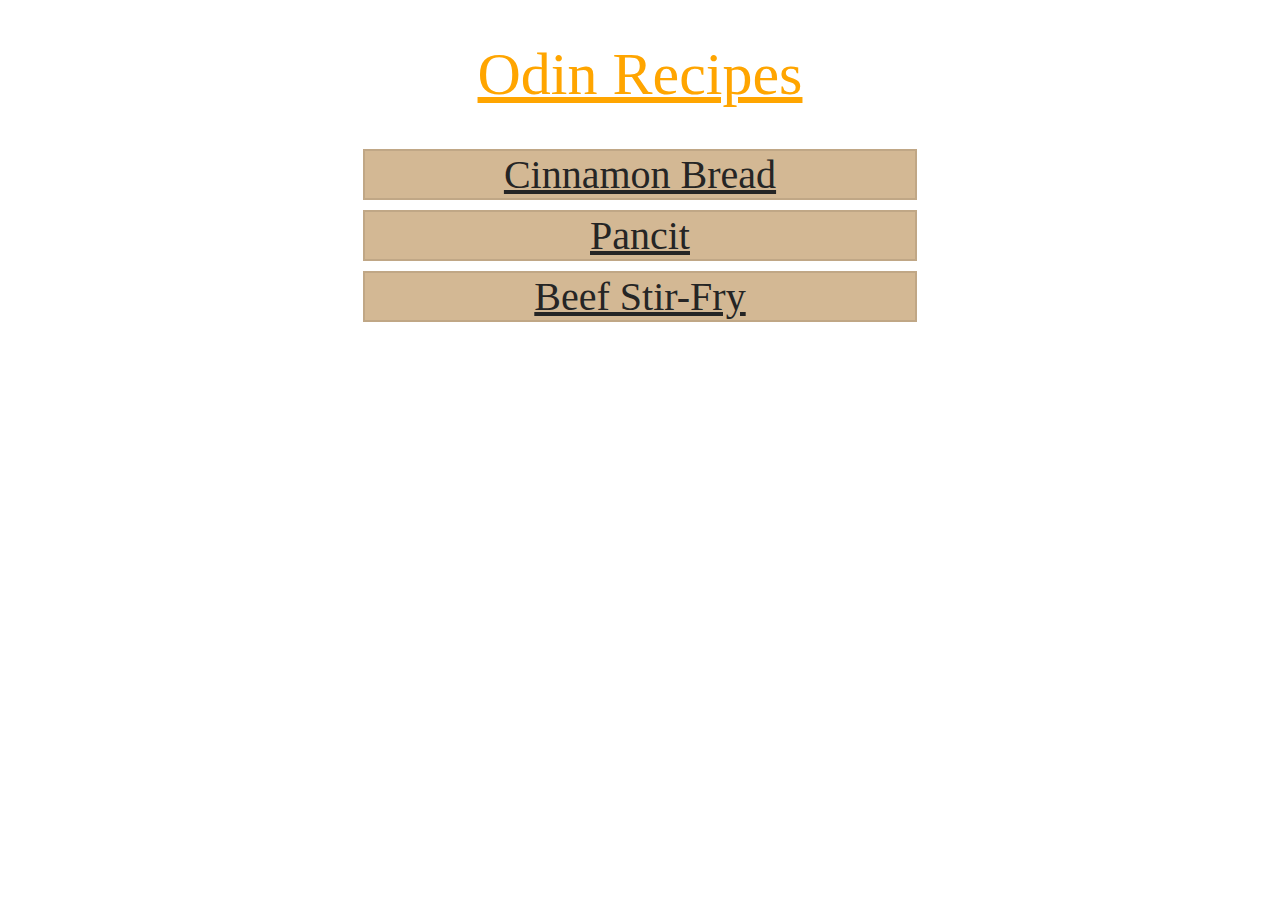
<file: index.html>
<!DOCTYPE html>
<html lang="en">
<head>
    <meta charset="UTF-8">
    <meta name="viewport" content="width=device-width, initial-scale=1.0">
    <link rel="stylesheet" href="css/style.css">
    <title>Odin Recipes</title>
</head>
<body>
    <h1 class="title">Odin Recipes</h1>

    <div class="recipes-container">
        <div class="recipe-name">
            <a href="recipes/cinnamon_bread.html">Cinnamon Bread</a>
        </div>
        <div class="recipe-name">
            <a href="recipes/Pancit.html">Pancit</a>
        </div>
        <div class="recipe-name">
            <a href="recipes/beef_stirfry.html">Beef Stir-Fry</a>
        </div>
    </div>
</body>
</html>
</file>
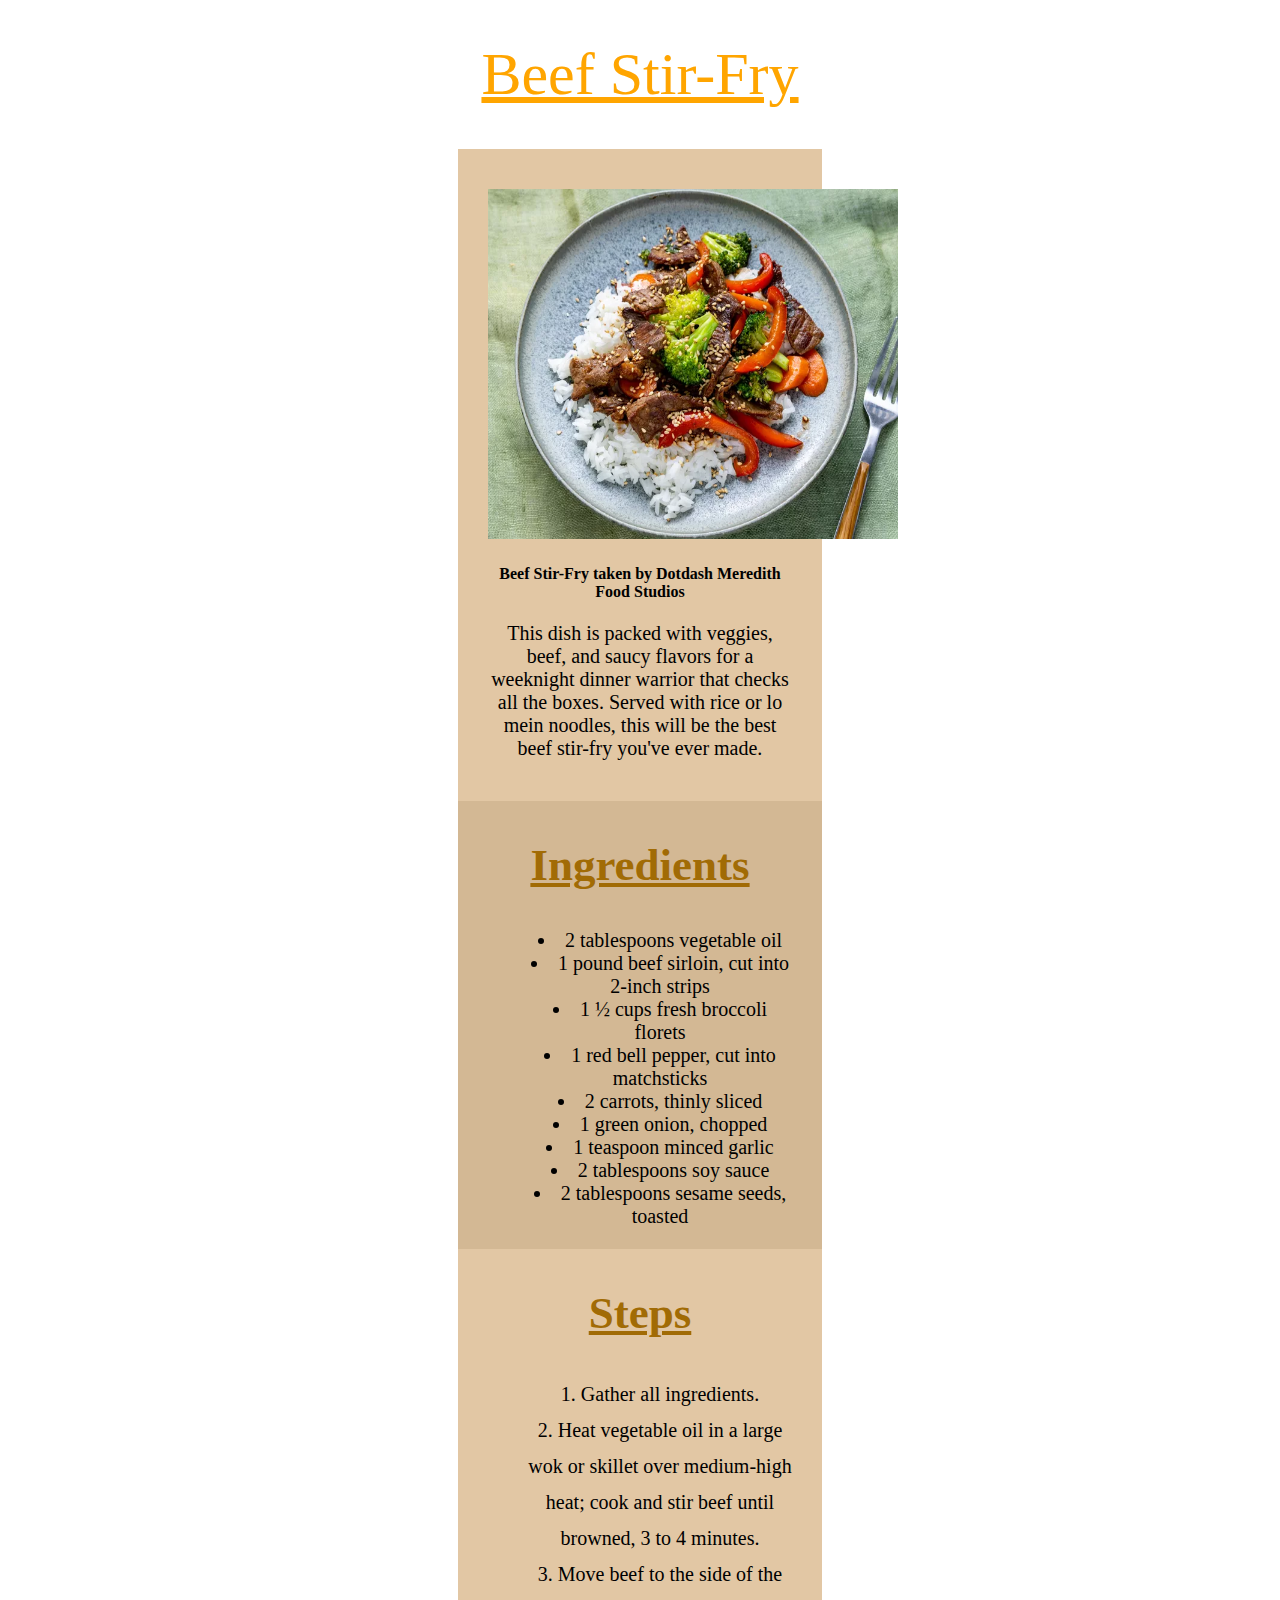
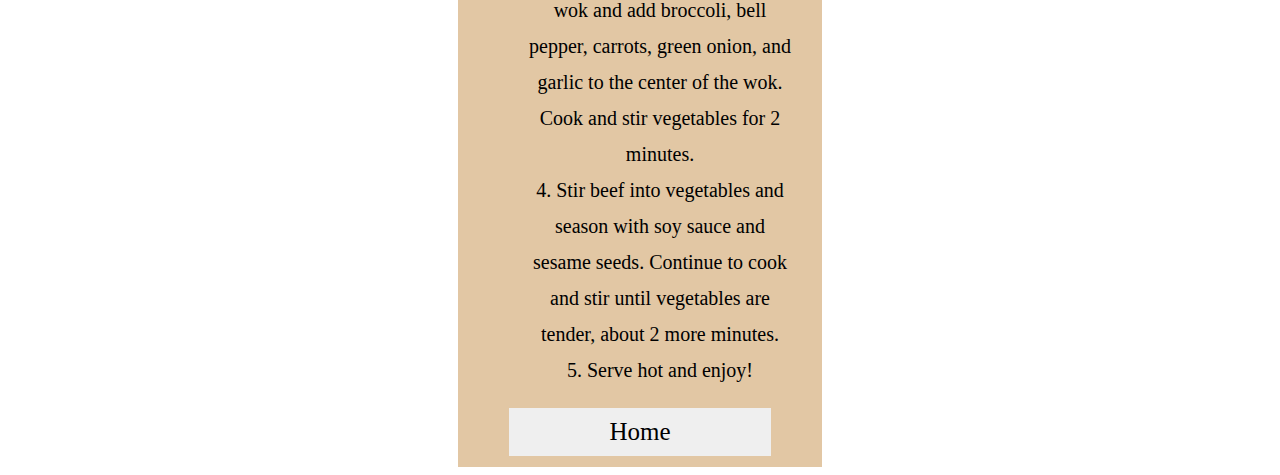
<file: recipes/beef_stirfry.html>
<!DOCTYPE html>
<html lang="en">
<head>
    <meta charset="UTF-8">
    <meta name="viewport" content="width=device-width, initial-scale=1.0">
    <link rel="stylesheet" href="../css/style.css">

    <title>Beef Stir-Fry</title>
</head>
<body>
    <h1 class="recipe-title">Beef Stir-Fry</h1>
    <div class="image-container">
        <img src="../images/beef-stir-fry.png" alt="Beef Stir Fry on a plate" width="410px" height="350px">

        <h4>Beef Stir-Fry taken by Dotdash Meredith Food Studios</h4>
        <p>This dish is packed with veggies, beef, and saucy flavors for a weeknight dinner warrior that checks all the boxes. Served with rice or lo mein noodles, this will be the best beef stir-fry you've ever made.</p>
    </div>

    <div class="ingredients-container">
        <h2>Ingredients</h2>
        <ul>
            <li>2 tablespoons vegetable oil</li>
            <li>1 pound beef sirloin, cut into 2-inch strips</li>
            <li>1 ½ cups fresh broccoli florets</li>
            <li>1 red bell pepper, cut into matchsticks</li>
            <li>2 carrots, thinly sliced</li>
            <li>1 green onion, chopped</li>
            <li>1 teaspoon minced garlic</li>
            <li>2 tablespoons soy sauce</li>
            <li>2 tablespoons sesame seeds, toasted</li>
        </ul>
    </div>

    <div class="steps-container">
    <h2>Steps</h2>
    <ol>
        <li>Gather all ingredients.</li>
        <li>Heat vegetable oil in a large wok or skillet over medium-high heat; cook and stir beef until browned, 3 to 4 minutes.</li>
        <li>Move beef to the side of the wok and add broccoli, bell pepper, carrots, green onion, and garlic to the center of the wok. Cook and stir vegetables for 2 minutes.</li>
        <li>Stir beef into vegetables and season with soy sauce and sesame seeds. Continue to cook and stir until vegetables are tender, about 2 more minutes.</li>
        <li>Serve hot and enjoy!</li>
    </ol>
    
    <a href="../index.html"><button>Home</button></a>
    </div>
</body>
</html>
</file>
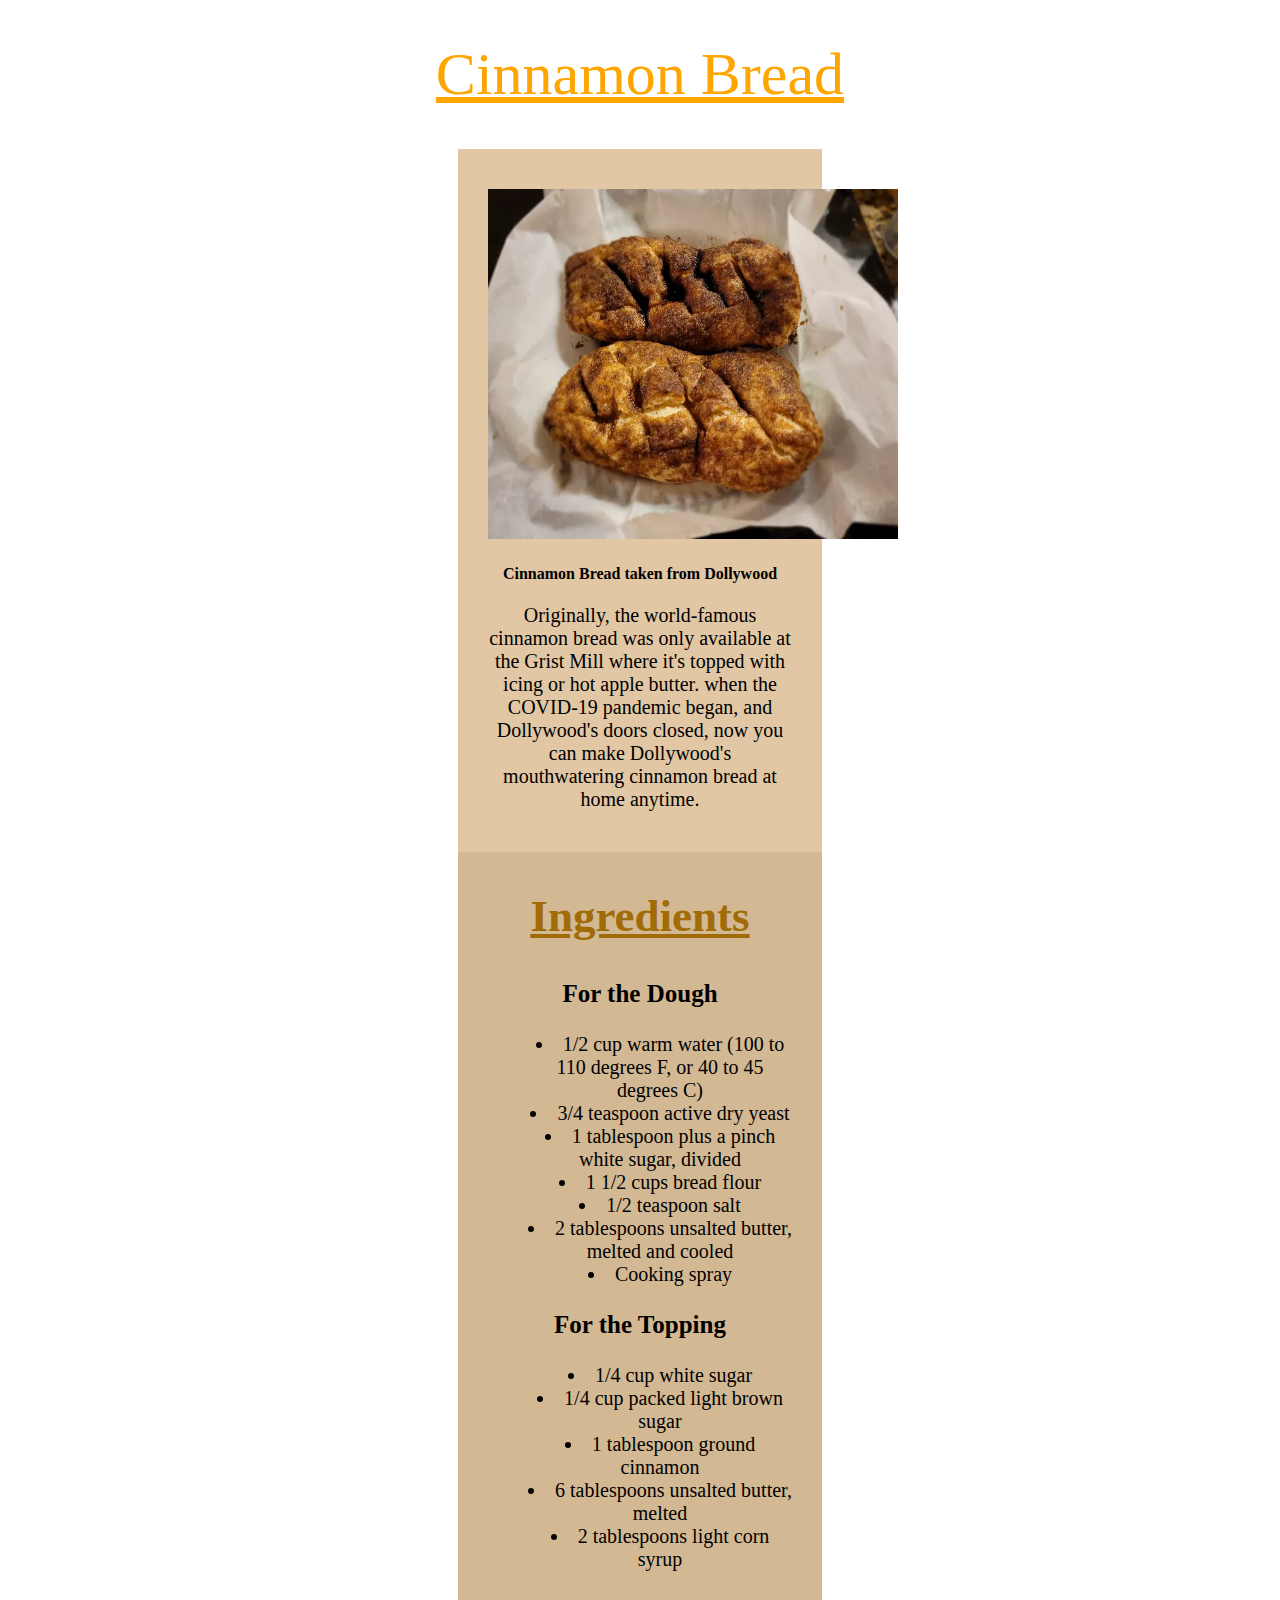
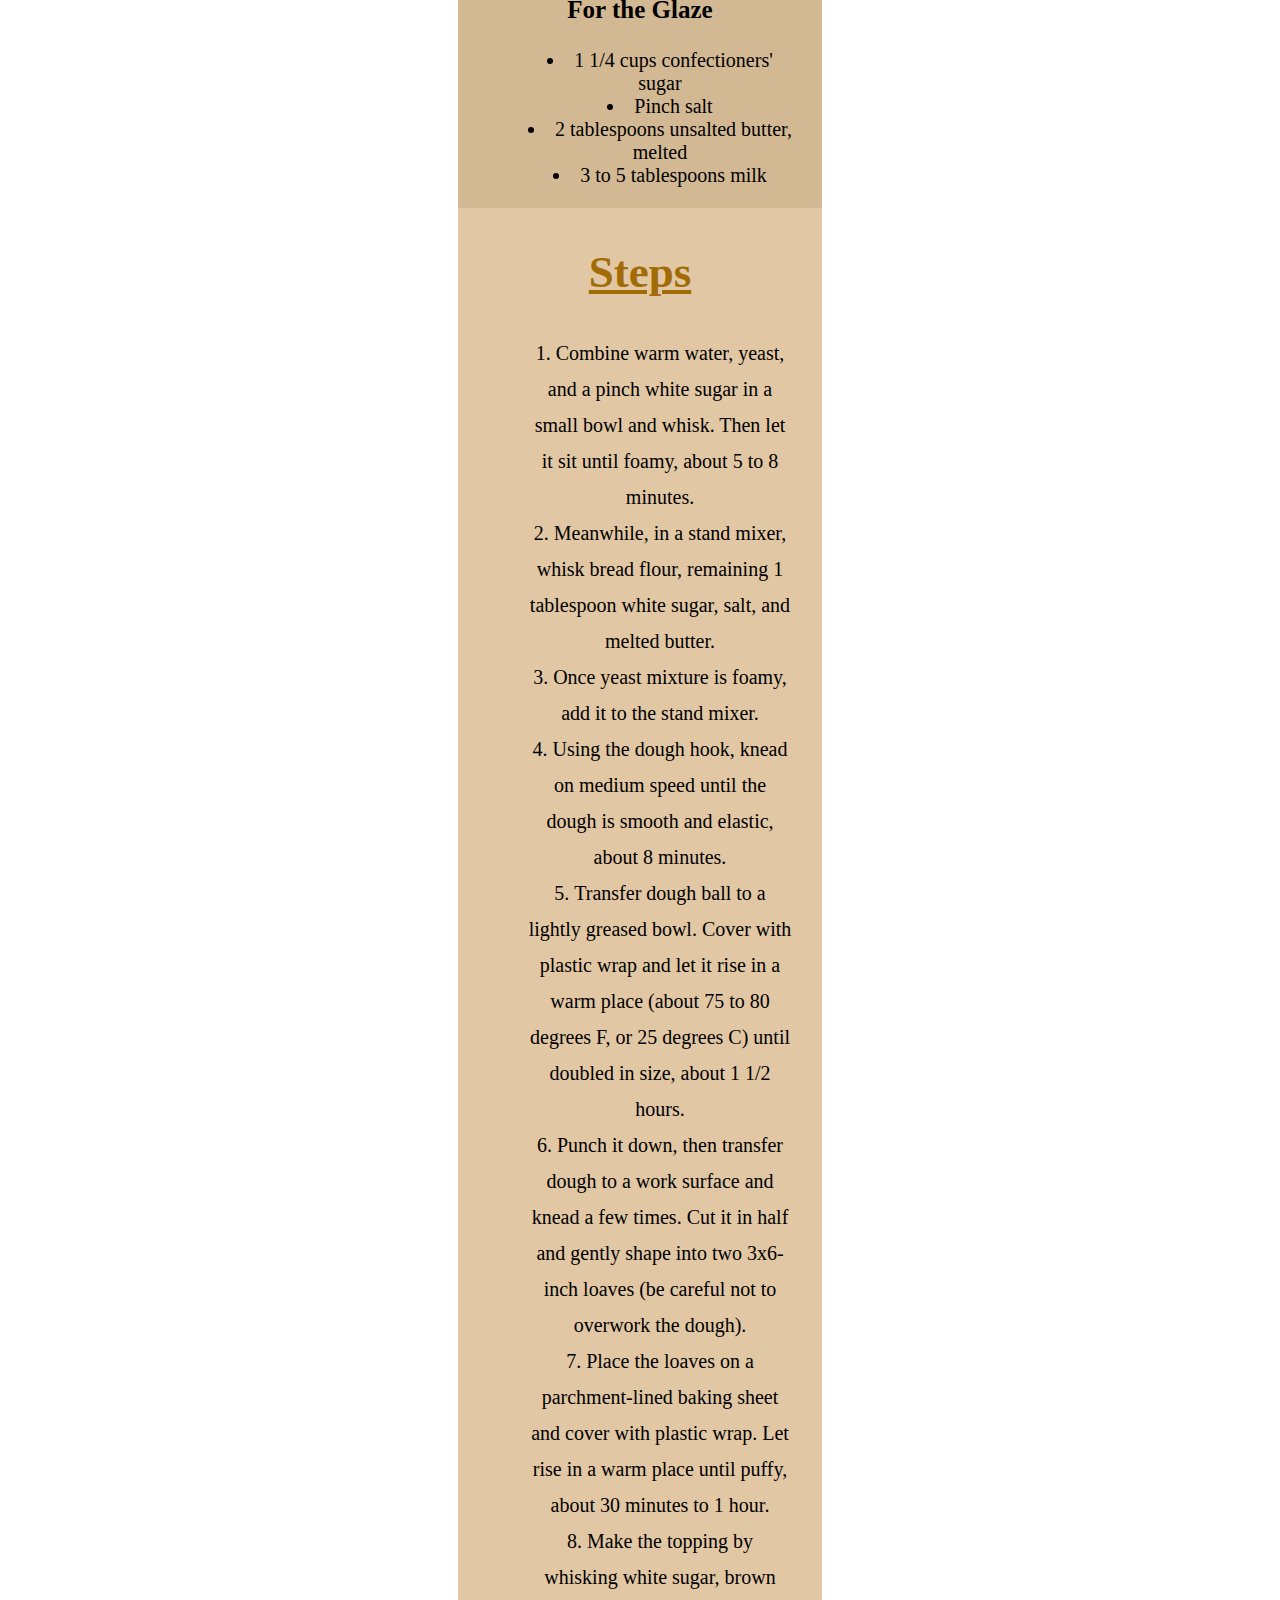
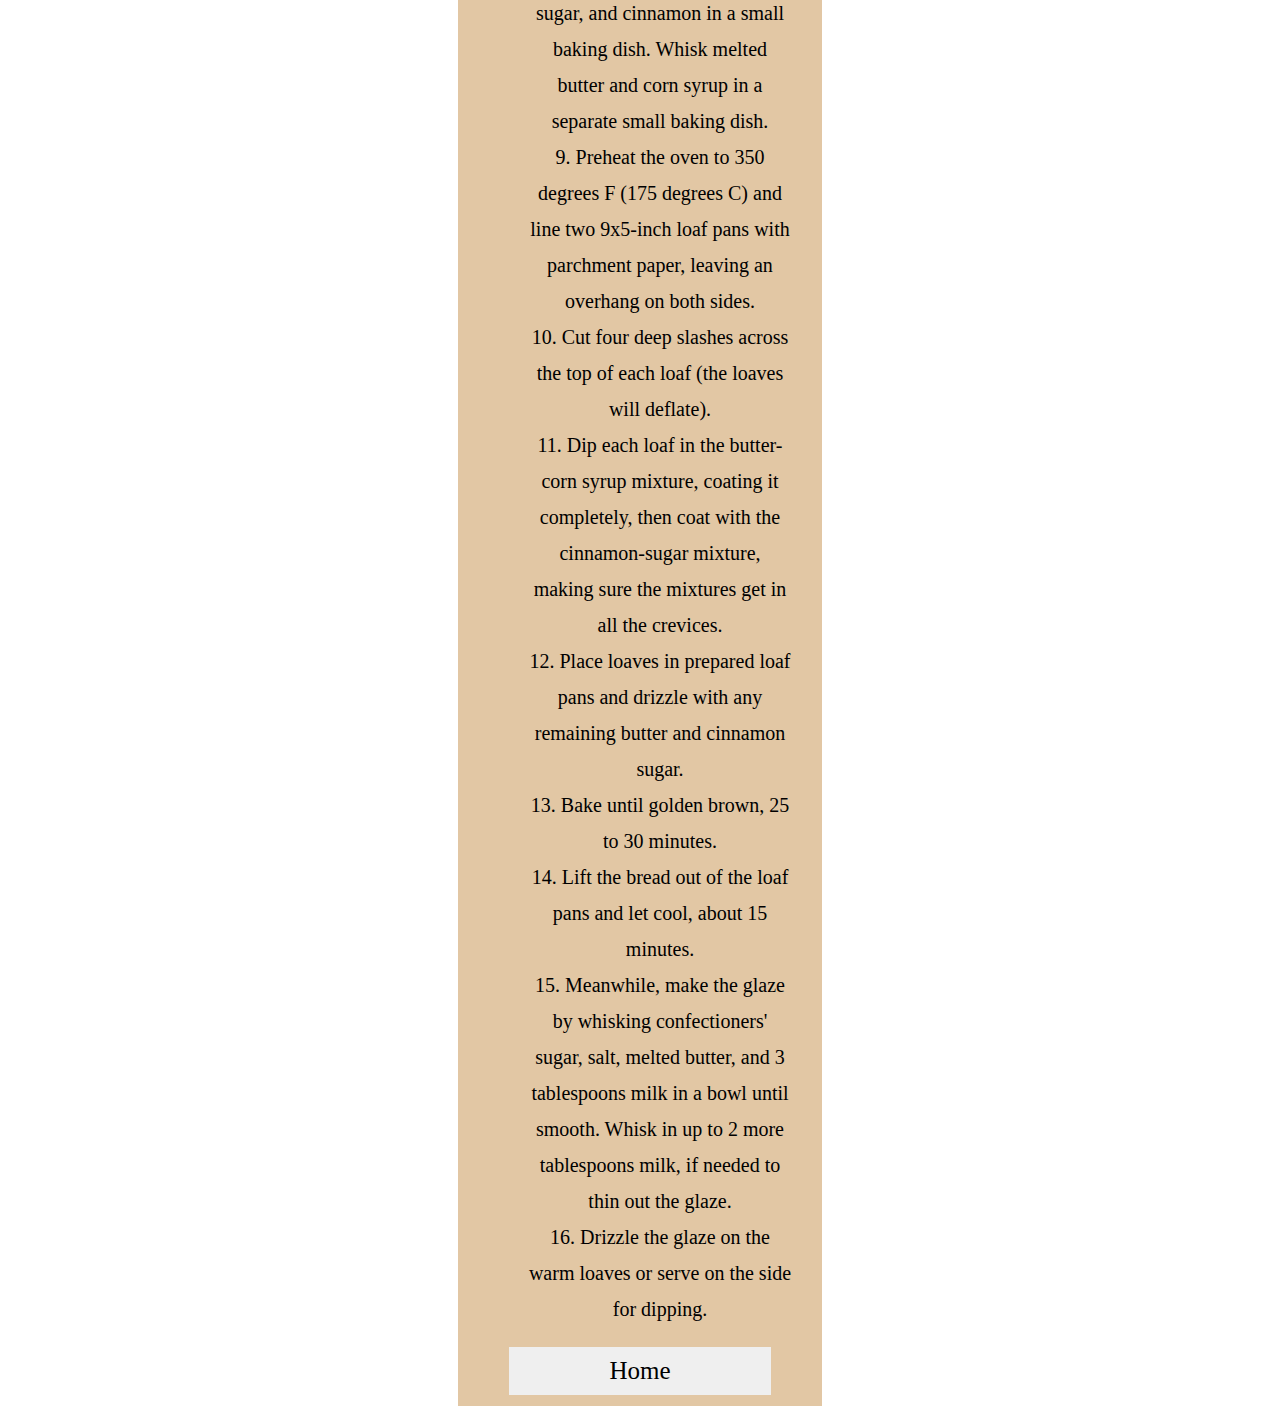
<file: recipes/cinnamon_bread.html>
<!DOCTYPE html>
<html lang="en">
<head>
    <meta charset="UTF-8">
    <meta name="viewport" content="width=device-width, initial-scale=1.0">
    <link rel="stylesheet" href="../css/style.css">
    <title>Cinnamon Bread</title>
</head>
<body>
    <h1 class="recipe-title">Cinnamon Bread</h1>
    
    <div class="image-container"> 
        <img src="../images/Cinnamon-Bread.png" alt="Cinnamon Bread" width="410px" height="350px">
        <h4>Cinnamon Bread taken from Dollywood</h4>
        <p>Originally, the world-famous cinnamon bread was only available at the Grist Mill where it's topped with icing or hot apple butter. when the COVID-19 pandemic began, and Dollywood's doors closed, now you can make Dollywood's mouthwatering cinnamon bread at home anytime. </p>
    </div>
    
        <div class="ingredients-container">
        <h2>Ingredients</h2>

        <h3>For the Dough</h3>
        <ul>
            <li>1/2 cup warm water (100 to 110 degrees F, or 40 to 45 degrees C)</li>
            <li>3/4 teaspoon active dry yeast</li>
            <li>1 tablespoon plus a pinch white sugar, divided</li>
            <li>1 1/2 cups bread flour</li>
            <li>1/2 teaspoon salt</li>
            <li>2 tablespoons unsalted butter, melted and cooled</li>
            <li>Cooking spray</li>
        </ul>

        <h3>For the Topping</h3>
        <ul>
            <li>1/4 cup white sugar</li>
            <li>1/4 cup packed light brown sugar</li>
            <li>1 tablespoon ground cinnamon</li>
            <li>6 tablespoons unsalted butter, melted</li>
            <li>2 tablespoons light corn syrup</li>
        </ul>

        <h3>For the Glaze</h3>
        <ul>
            <li>1 1/4 cups confectioners' sugar</li>
            <li>Pinch salt</li>
            <li>2 tablespoons unsalted butter, melted</li>
            <li>3 to 5 tablespoons milk</li>
        </ul>
    </div>

    <div class="steps-container">
        <h2>Steps</h2>
        <ol>
            <li>Combine warm water, yeast, and a pinch white sugar in a small bowl and whisk. Then let it sit until foamy, about 5 to 8 minutes.</li>
            <li>Meanwhile, in a stand mixer, whisk bread flour, remaining 1 tablespoon white sugar, salt, and melted butter.</li>
            <li>Once yeast mixture is foamy, add it to the stand mixer.</li>
            <li>Using the dough hook, knead on medium speed until the dough is smooth and elastic, about 8 minutes.</li>
            <li>Transfer dough ball to a lightly greased bowl. Cover with plastic wrap and let it rise in a warm place (about 75 to 80 degrees F, or 25 degrees C) until doubled in size, about 1 1/2 hours.</li>
            <li>Punch it down, then transfer dough to a work surface and knead a few times. Cut it in half and gently shape into two 3x6-inch loaves (be careful not to overwork the dough).</li>
            <li>Place the loaves on a parchment-lined baking sheet and cover with plastic wrap. Let rise in a warm place until puffy, about 30 minutes to 1 hour.</li>
            <li>Make the topping by whisking white sugar, brown sugar, and cinnamon in a small baking dish. Whisk melted butter and corn syrup in a separate small baking dish.</li>
            <li>Preheat the oven to 350 degrees F (175 degrees C) and line two 9x5-inch loaf pans with parchment paper, leaving an overhang on both sides.</li>
            <li>Cut four deep slashes across the top of each loaf (the loaves will deflate).</li>
            <li>Dip each loaf in the butter-corn syrup mixture, coating it completely, then coat with the cinnamon-sugar mixture, making sure the mixtures get in all the crevices.</li>
            <li>Place loaves in prepared loaf pans and drizzle with any remaining butter and cinnamon sugar.</li>
            <li>Bake until golden brown, 25 to 30 minutes.</li>
            <li>Lift the bread out of the loaf pans and let cool, about 15 minutes.</li>
            <li>Meanwhile, make the glaze by whisking confectioners' sugar, salt, melted butter, and 3 tablespoons milk in a bowl until smooth. Whisk in up to 2 more tablespoons milk, if needed to thin out the glaze.</li>
            <li>Drizzle the glaze on the warm loaves or serve on the side for dipping.</li>
        </ol>
        <a href="../index.html"><button>Home</button></a>
    </div>
        
  
       

</body>
</html>
</file>
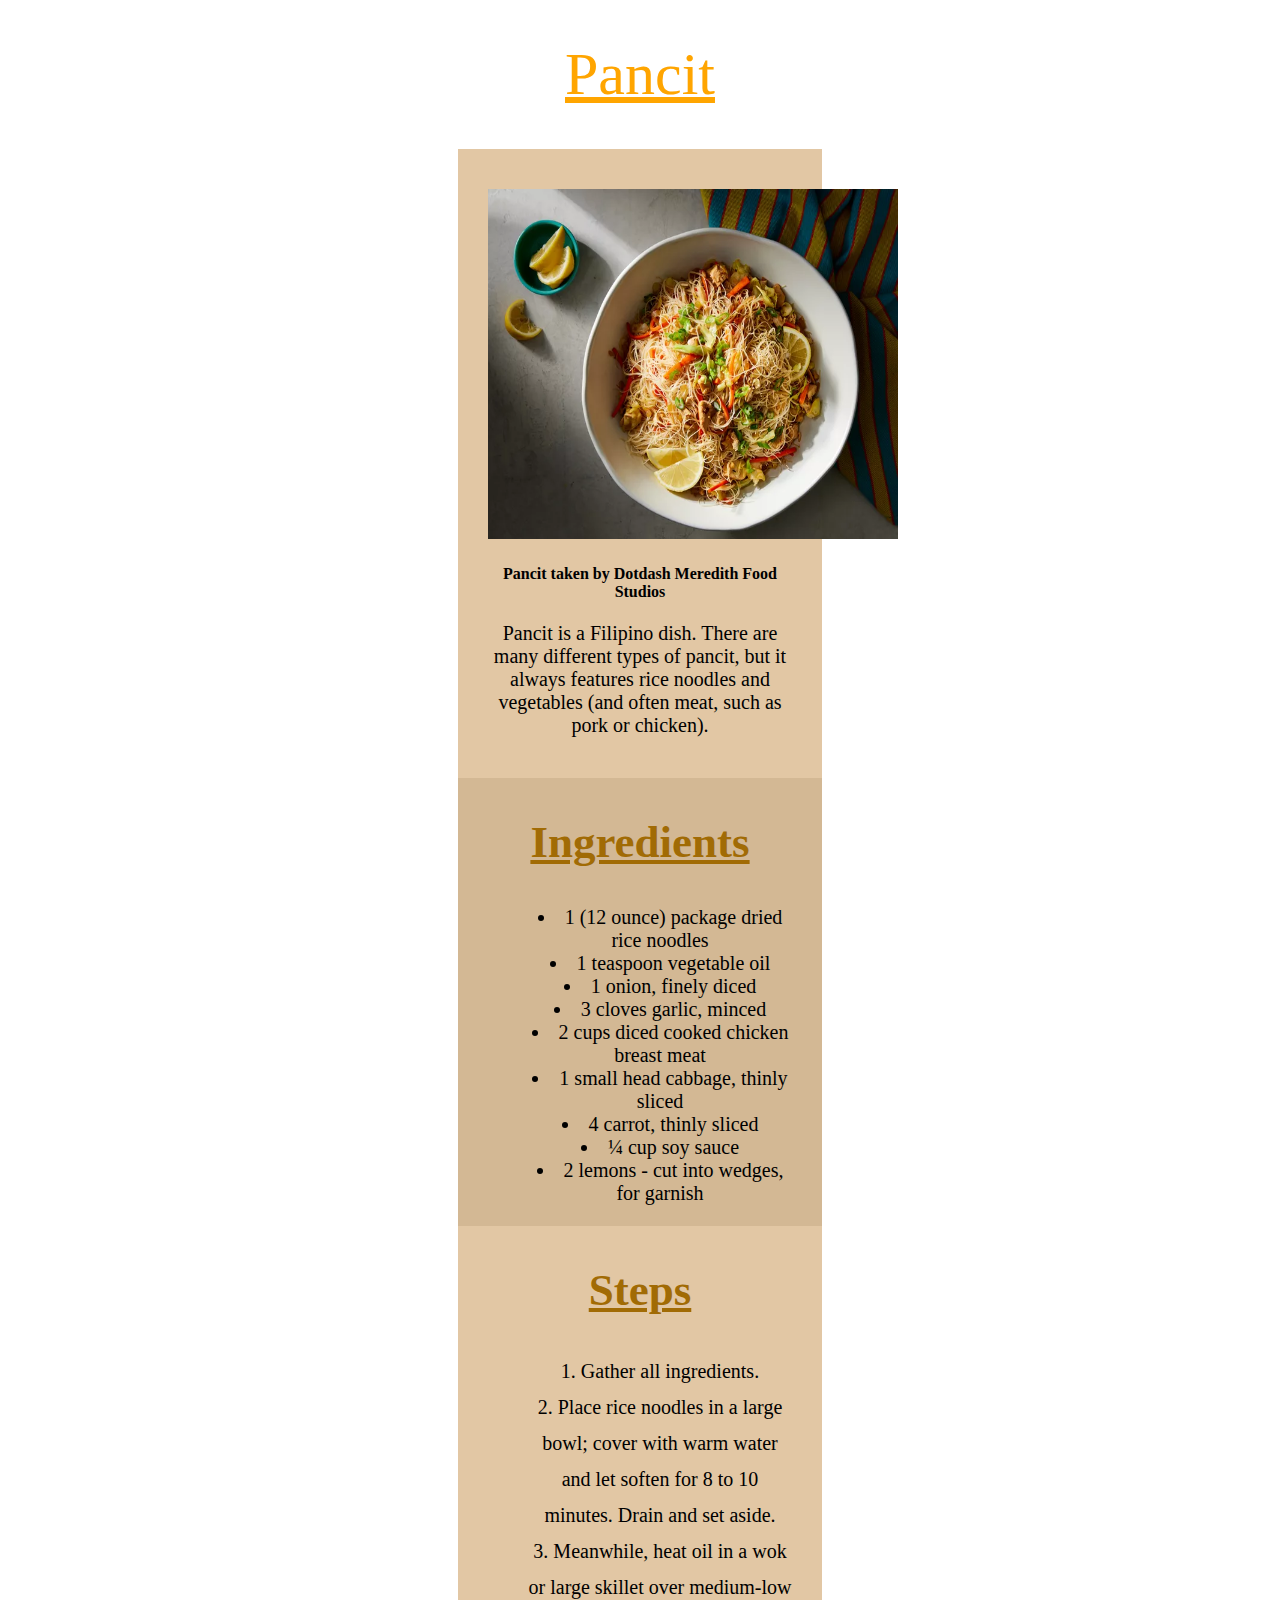
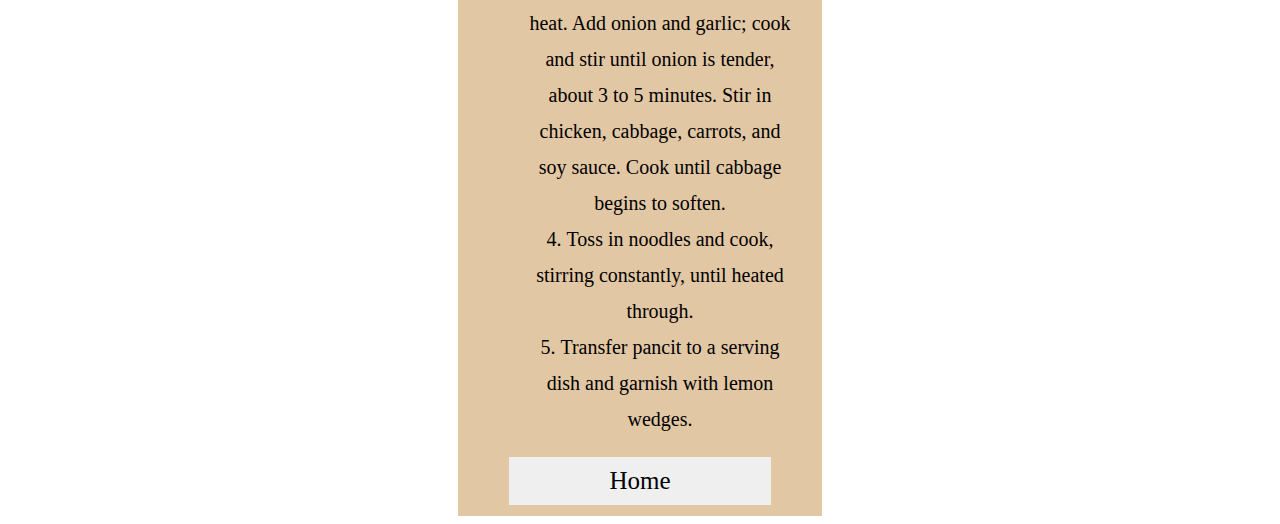
<file: recipes/pancit.html>
<!DOCTYPE html>
<html lang="en">
<head>
    <meta charset="UTF-8">
    <meta name="viewport" content="width=device-width, initial-scale=1.0">
    <link rel="stylesheet" href="../css/style.css">

    <title>Pancit</title>
</head>
<body>
    <h1 class="recipe-title">Pancit</h1>

    <div class="image-container">
        <img src="../images/Pancit.png" alt="Pancit in a bowl" width="410px" height="350px">
        <h4>Pancit taken by Dotdash Meredith Food Studios</h4>
        <p>Pancit is a Filipino dish. There are many different types of pancit, but it always features rice noodles and vegetables (and often meat, such as pork or chicken). </p>
    </div>


    <div class="ingredients-container">
        <h2>Ingredients</h2>
        <ul>
            <li>1 (12 ounce) package dried rice noodles</li>
            <li>1 teaspoon vegetable oil</li>
            <li>1 onion, finely diced</li>
            <li>3 cloves garlic, minced</li>
            <li>2 cups diced cooked chicken breast meat</li>
            <li>1 small head cabbage, thinly sliced</li>
            <li>4 carrot, thinly sliced</li>
            <li>¼ cup soy sauce</li>
            <li>2 lemons - cut into wedges, for garnish</li>
        </ul>
    </div>

    <div class="steps-container">
        <h2>Steps</h2>
        <ol>
            <li>Gather all ingredients.</li>
            <li>Place rice noodles in a large bowl; cover with warm water and let soften for 8 to 10 minutes. Drain and set aside.</li>
            <li>Meanwhile, heat oil in a wok or large skillet over medium-low heat. Add onion and garlic; cook and stir until onion is tender, about 3 to 5 minutes. Stir in chicken, cabbage, carrots, and soy sauce. Cook until cabbage begins to soften.</li>
            <li>Toss in noodles and cook, stirring constantly, until heated through.</li>
            <li>Transfer pancit to a serving dish and garnish with lemon wedges.</li>
        </ol>
        <a href="../index.html"><button>Home</button></a>
    </div>
</body>
</html>
</file>
<file: css/style.css>
*{
    font-family: 'Times New Roman', Times, serif;
}

.title,.recipe-title{
    text-align: center;
    font-size: 60px;
    color: #ffa500;
    font-weight: 200;
    text-decoration: underline;
}

.recipes-container{
    text-align: center;
}
.recipe-name{
    border: 2px solid #c0a786;
    margin: 0 auto;
    margin-bottom: 10px;
    width: 550px;
    font-size: 40px;
    background-color: #d3b894;
}
a{
    color: #252525
}
a:hover{
    color: #414141;
}


.image-container,.ingredients-container,.steps-container{
    /* border: 1px solid black; */
    padding: 40px 30px 1px;
    margin: 0px 450px;   
    text-align: center;
    background-color: #e2c7a4;
}

p{
    padding-bottom: 20px;
    font-size: 20px;   
}
.ingredients-container,.steps-container{
    padding-top: 1px;
}

.ingredients-container{
    list-style-position: inside;
    background-color: #d3b894;   
}
h2{
    color: #a16b05;
    font-size: 45px;
    text-decoration: underline;    
}
h3{
    font-size: 25px;
}
ul,ol{
    font-size: 20px;
}

.steps-container{
    list-style-position: inside;
}
ol{
   line-height: 1.8;
}

button{
    padding: 10px 100px;
    margin-bottom: 10px;
    border: none;
    cursor: pointer;

    text-decoration: none;
    font-size: 25px;

}
</file>
